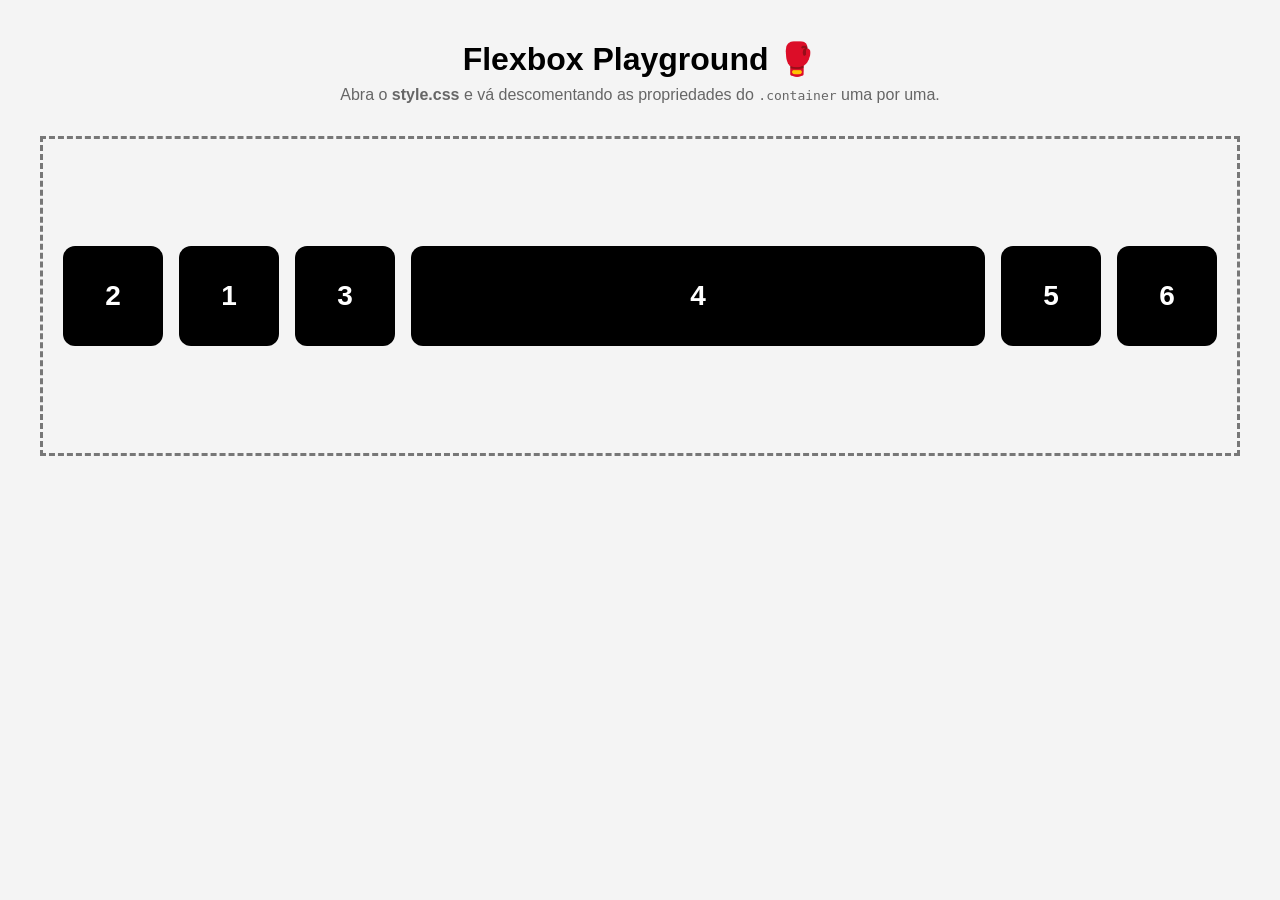
<file: flexbox-playground/index.html>
<!DOCTYPE html>
<html lang="pt-br">
<head>
  <meta charset="UTF-8">
  <meta name="viewport" content="width=device-width, initial-scale=1.0">
  <title>Flexbox Playground</title>
  <link rel="stylesheet" href="style.css">
</head>
<body>

  <h1>Flexbox Playground 🥊</h1>
  <p class="dica">Abra o <strong>style.css</strong> e vá descomentando as propriedades do <code>.container</code> uma por uma.</p>

  <div class="container">
    <div class="box box1">1</div>
    <div class="box box2">2</div>
    <div class="box box3">3</div>
    <div class="box box4">4</div>
    <div class="box box5">5</div>
    <div class="box box6">6</div>
  </div>

</body>
</html>
</file>
<file: flexbox-playground/style.css>
* {
  margin: 0;
  padding: 0;
  box-sizing: border-box; 
}

body {
  font-family: Arial, Helvetica, sans-serif;
  background: #f4f4f4;
  padding: 40px;
}

h1 {
  text-align: center;
  margin-bottom: 8px;
}

.dica {
  text-align: center;
  color: #666;
  margin-bottom: 32px;
}

.box {
  width: 100px;            
  height: 100px;          
  border-radius: 12px;      
  color: #fff;              
  font-size: 28px;
  font-weight: bold;
  display: flex;            
  align-items: center;       
  justify-content: center;   
}

.box1 { background: #000000; }
.box2 { background: #000000; }
.box3 { background: #000000; }
.box4 { background: #000000; }
.box5 { background: #000000; }
.box6 { background: #000000; }

.container {
    border: 3px dashed #777;
    min-height: 320px;
    padding: 20px;

    display: flex;

    flex-direction: row;

    flex-wrap: nowrap;

    justify-content: flex-start;

    align-items: center;

    gap: 16px;
}

.box2{

    order: -1;
}

.box4{
    flex-grow: 1;
}
</file>
